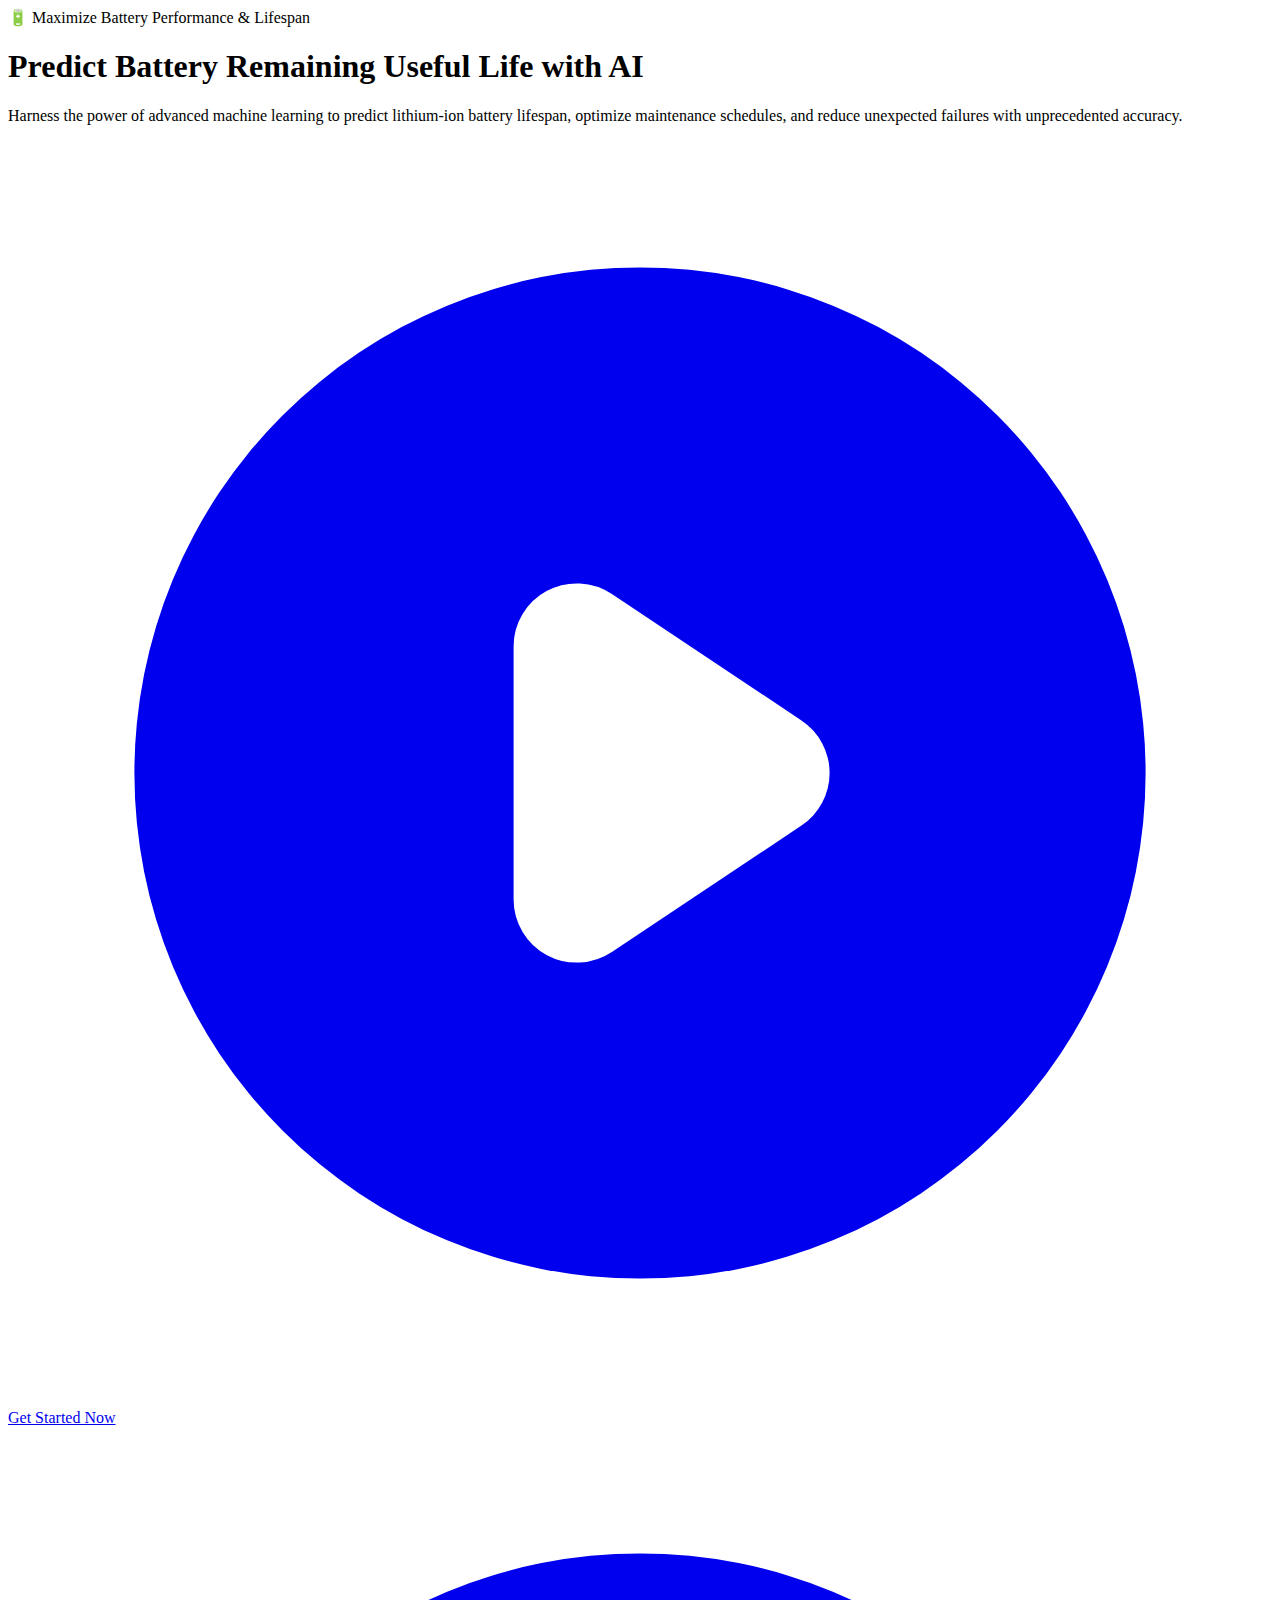
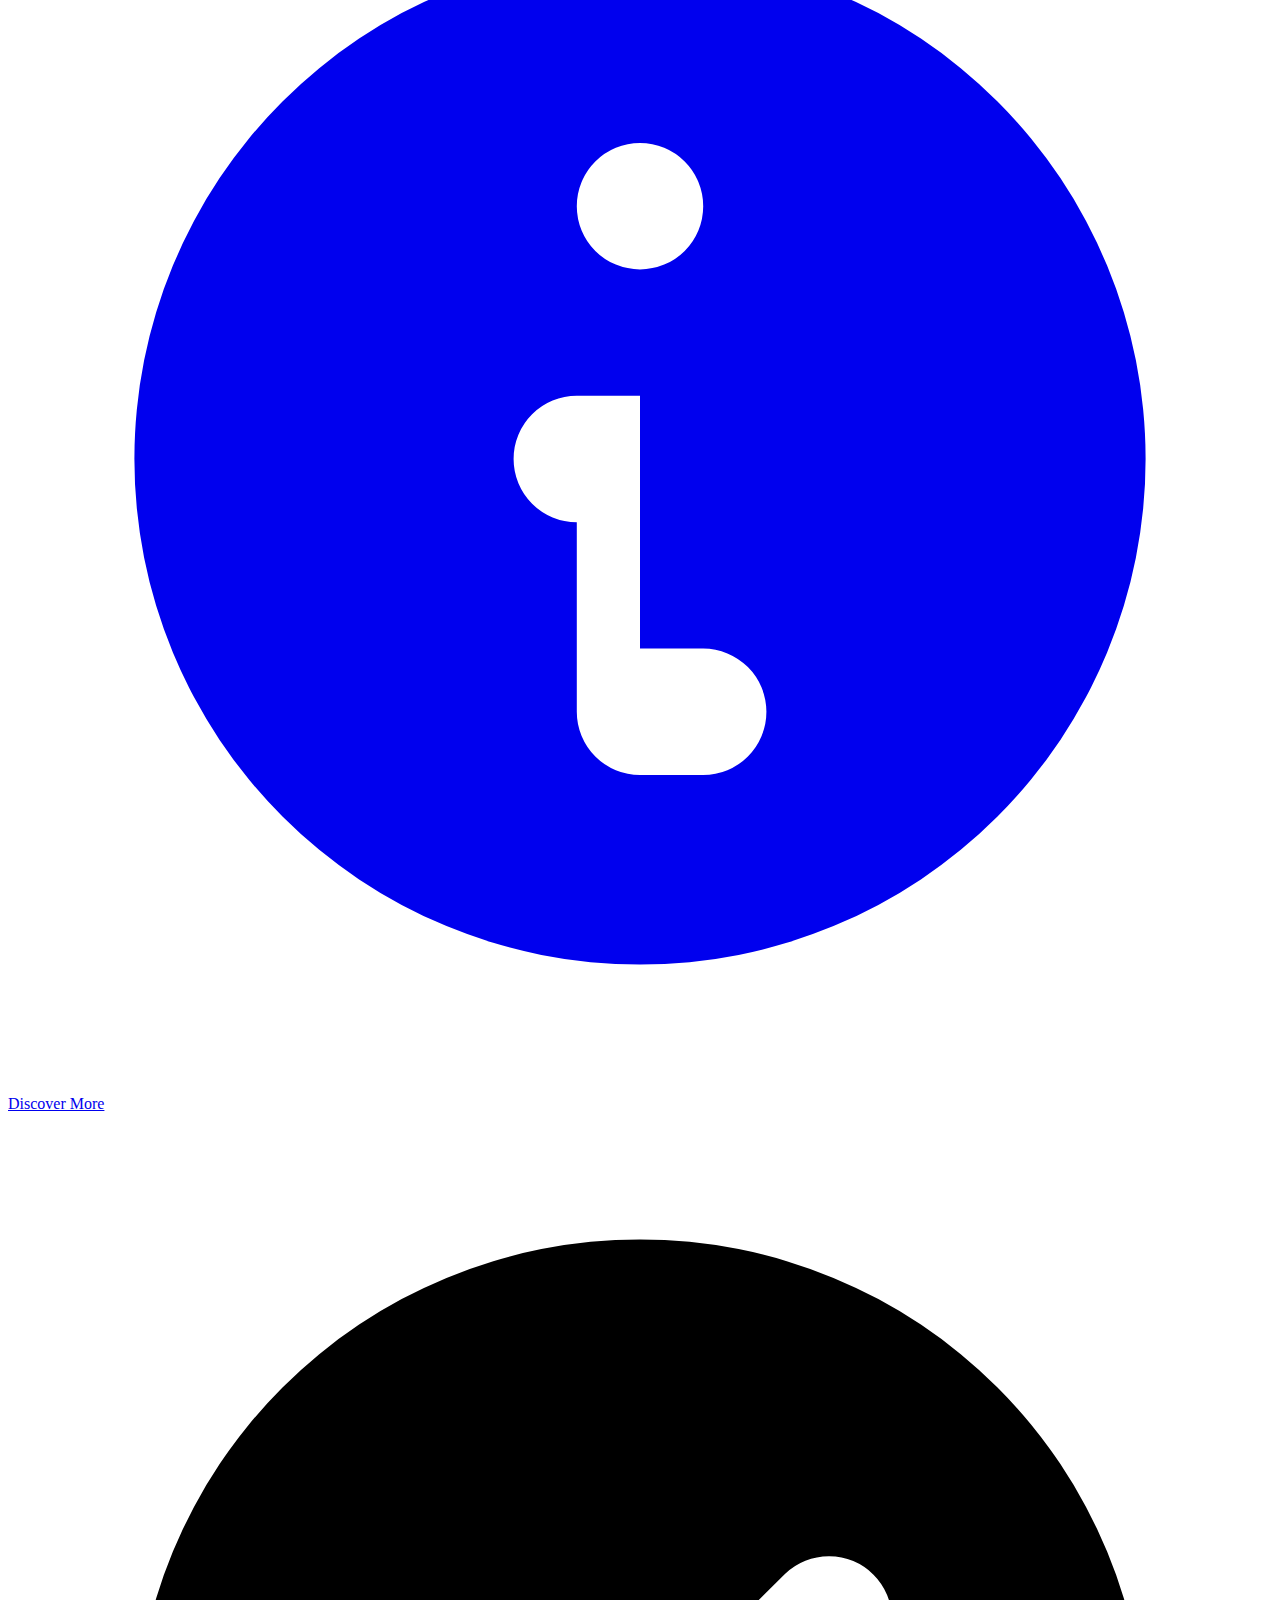
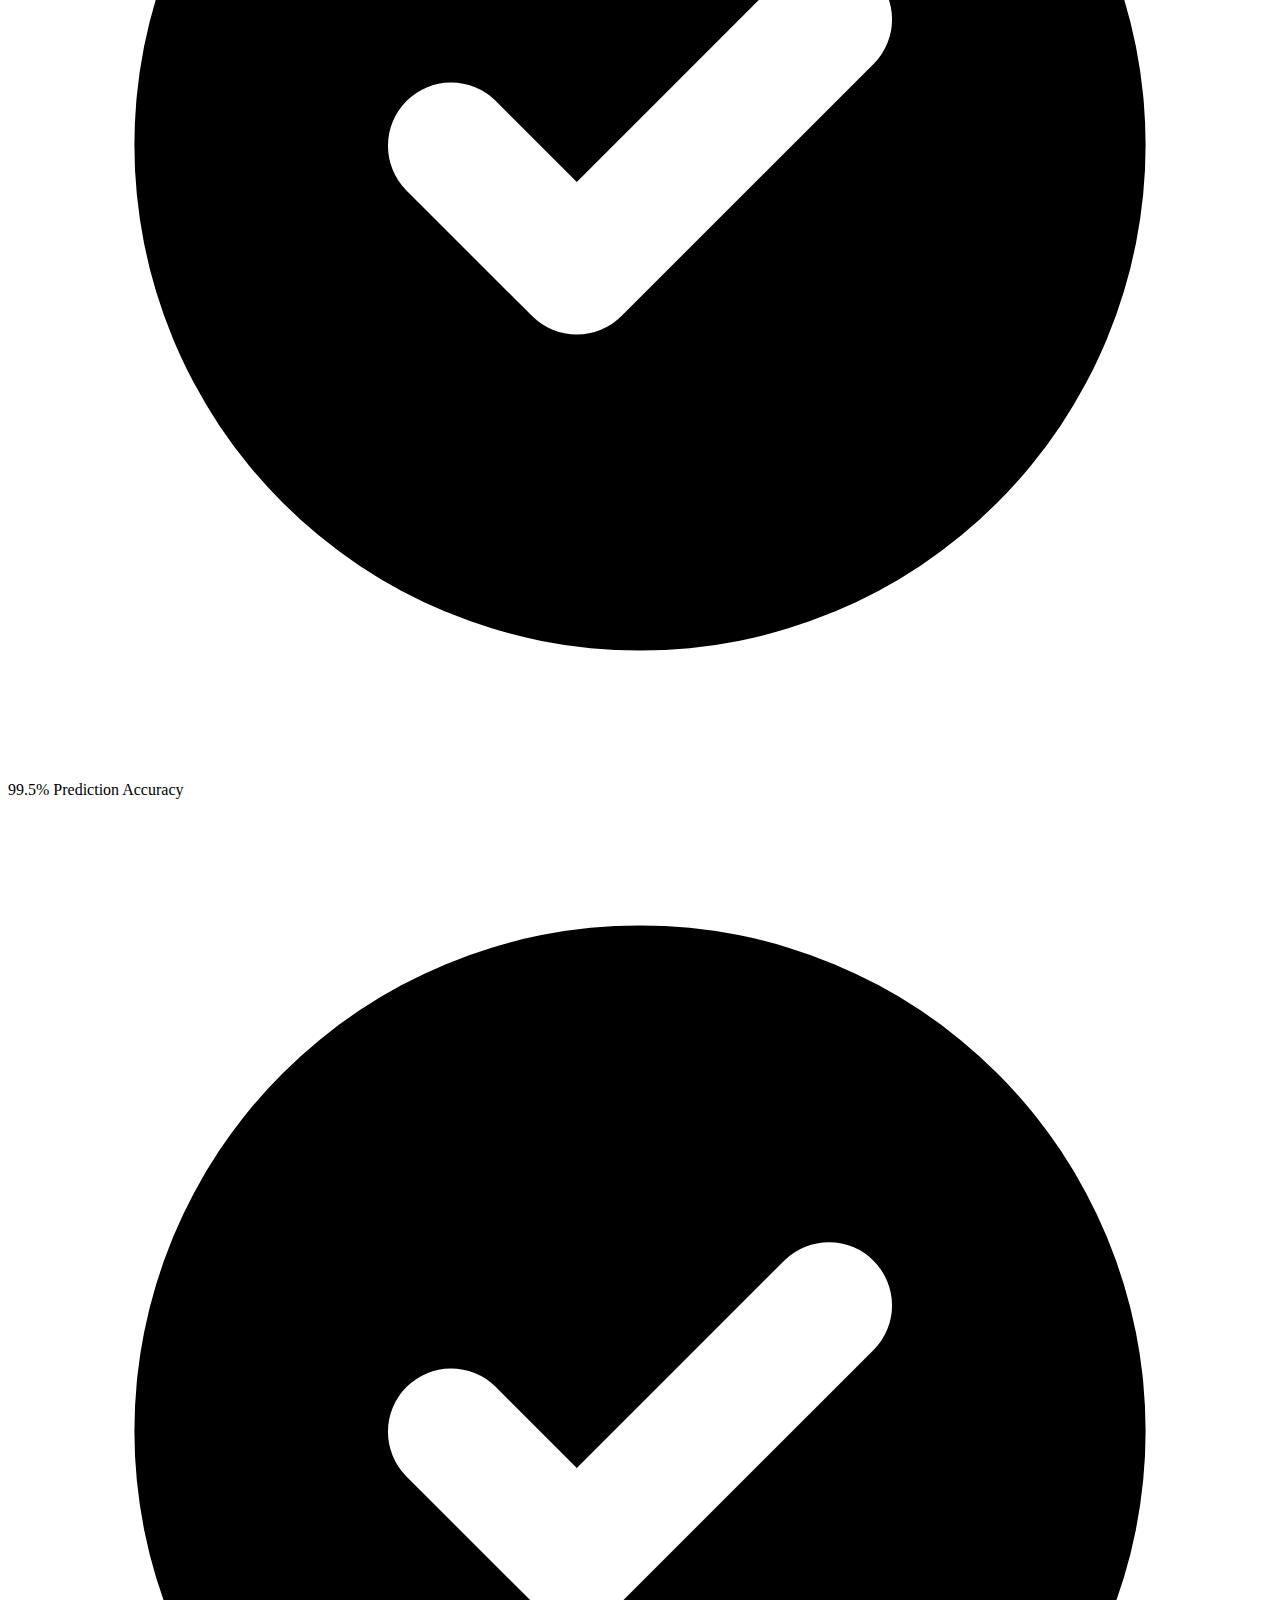
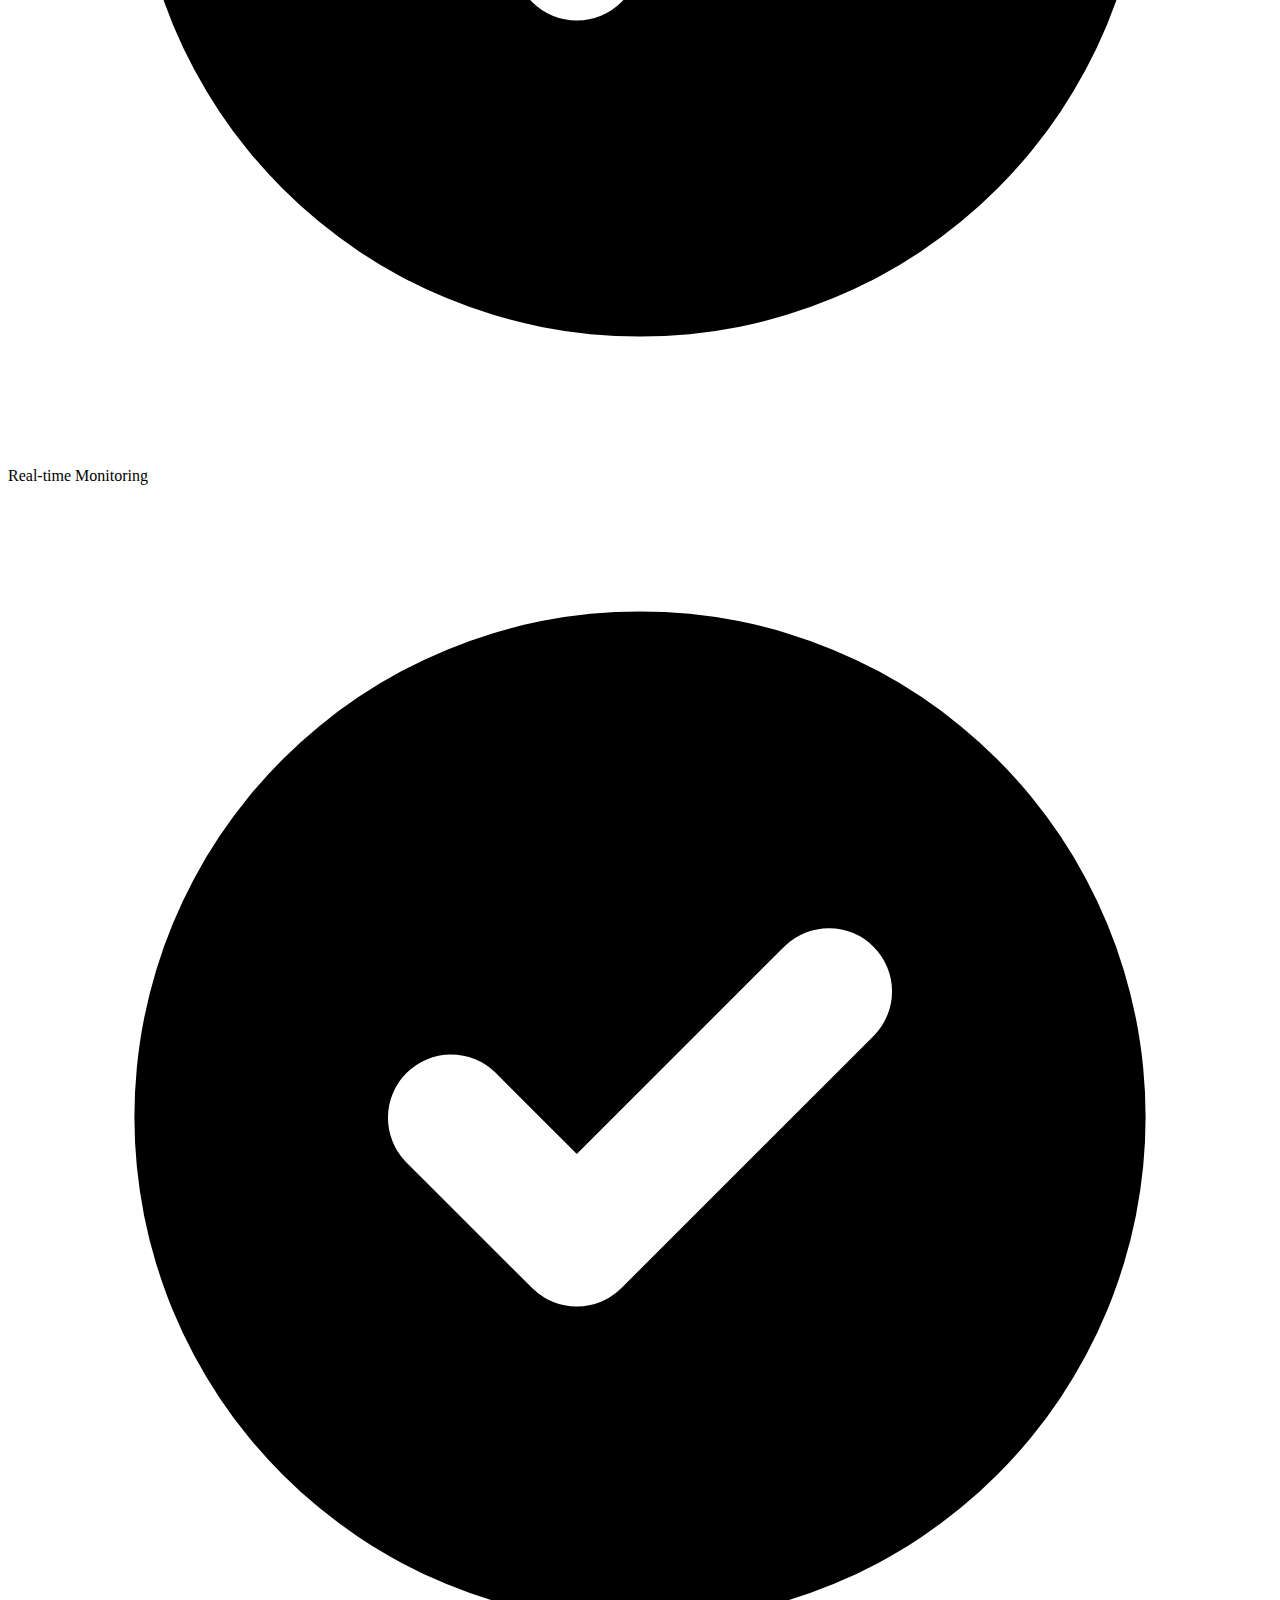
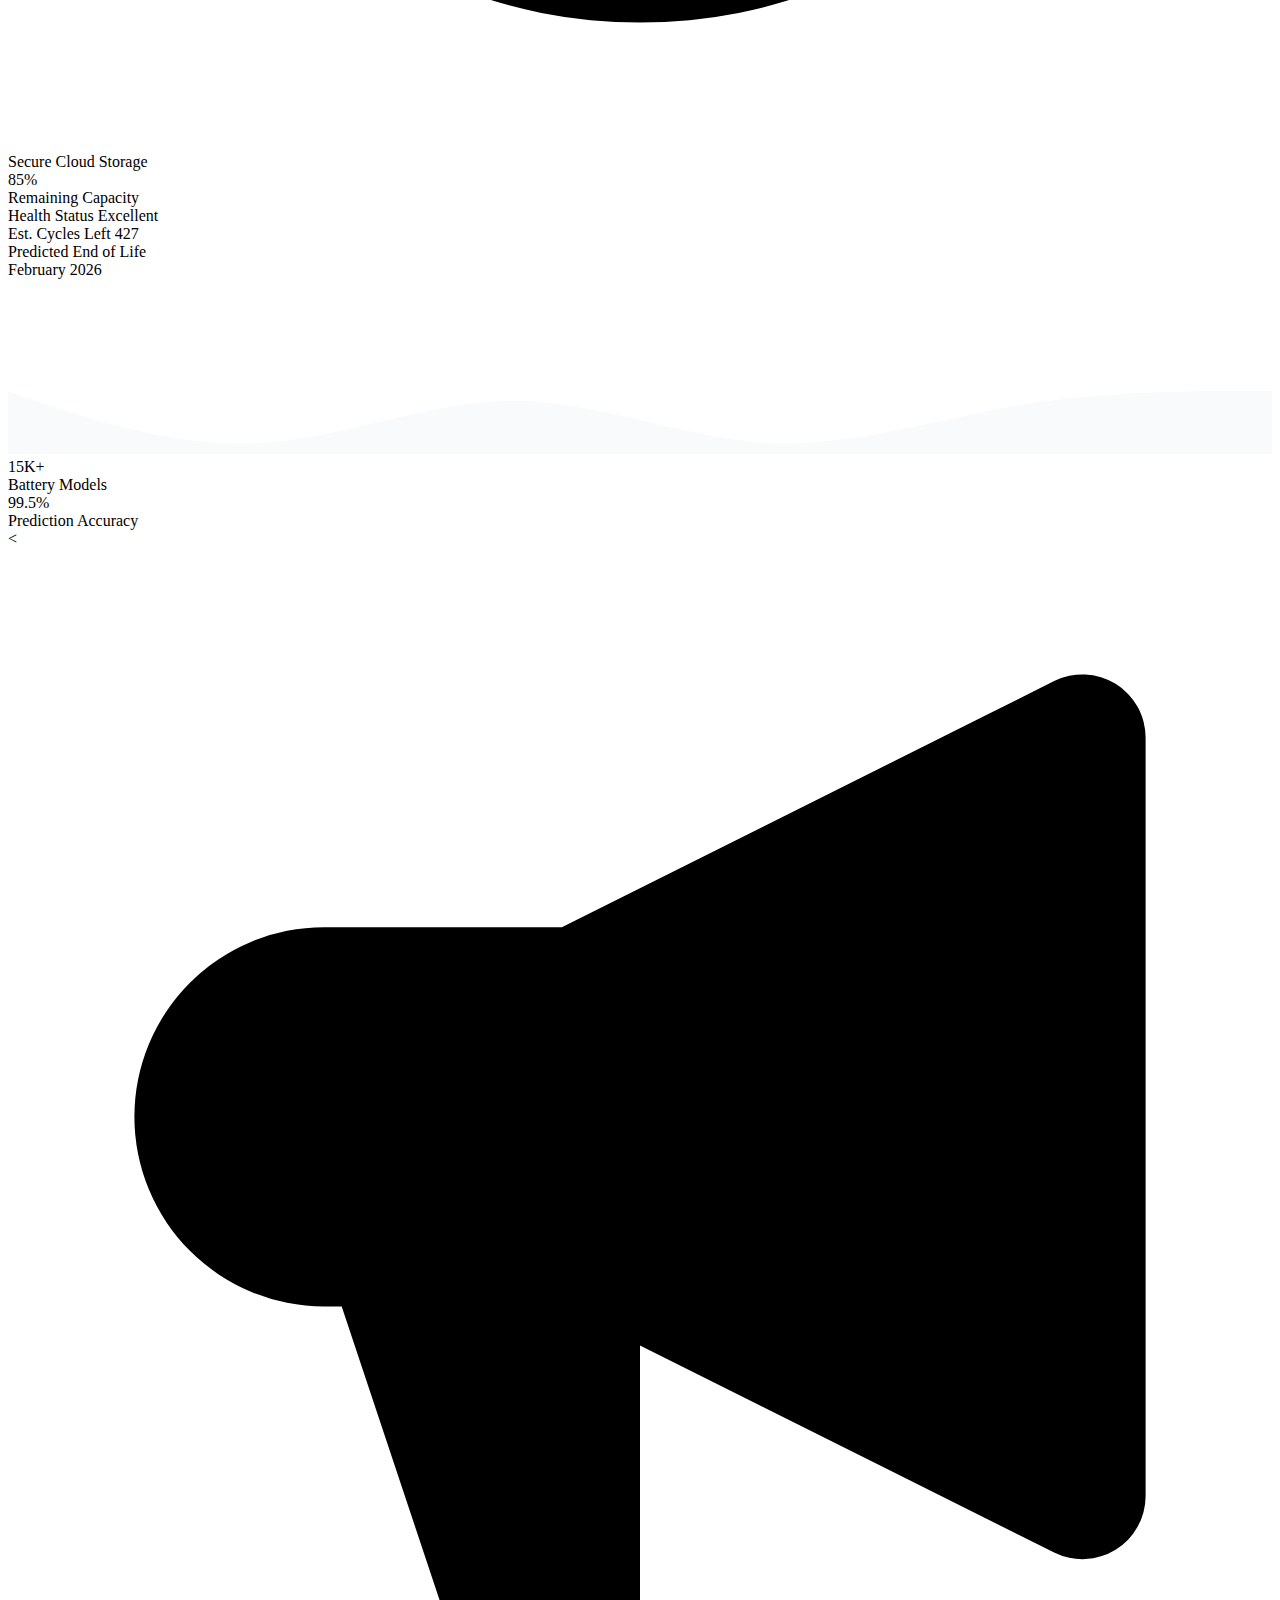
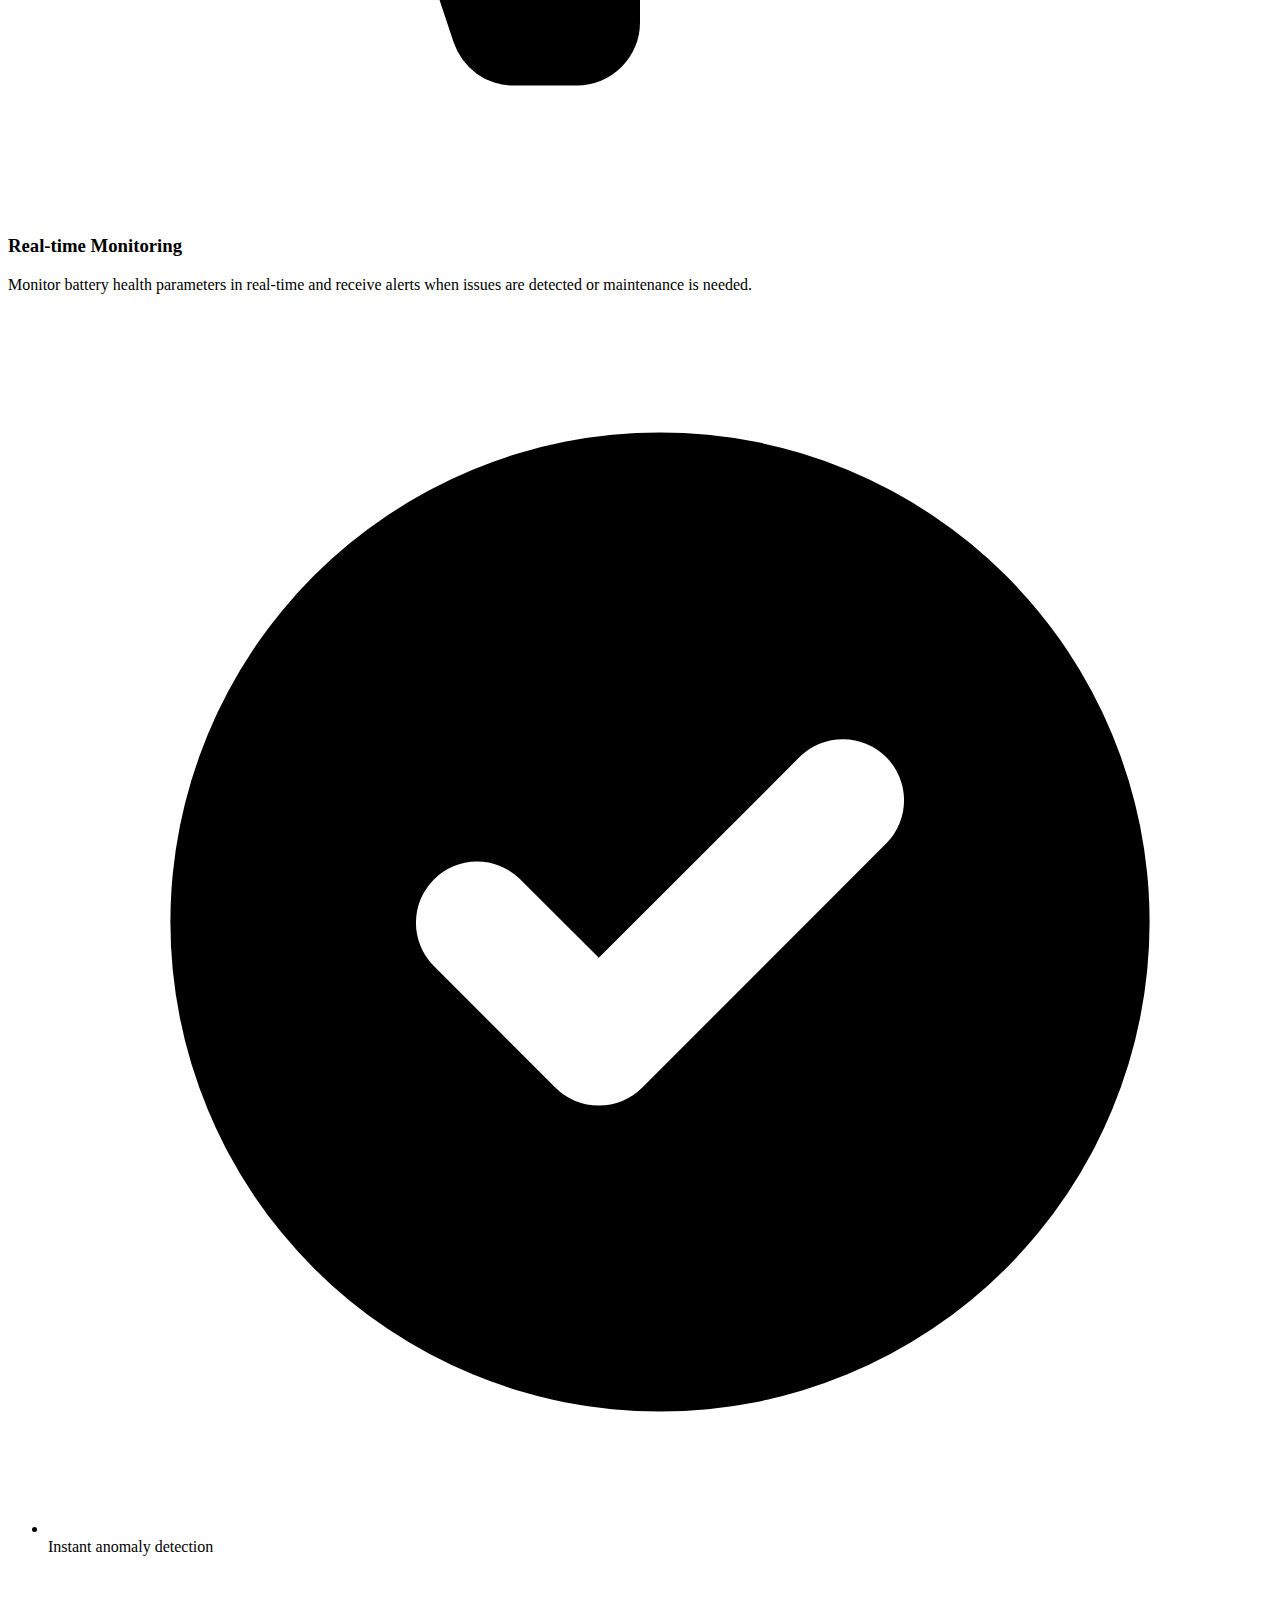
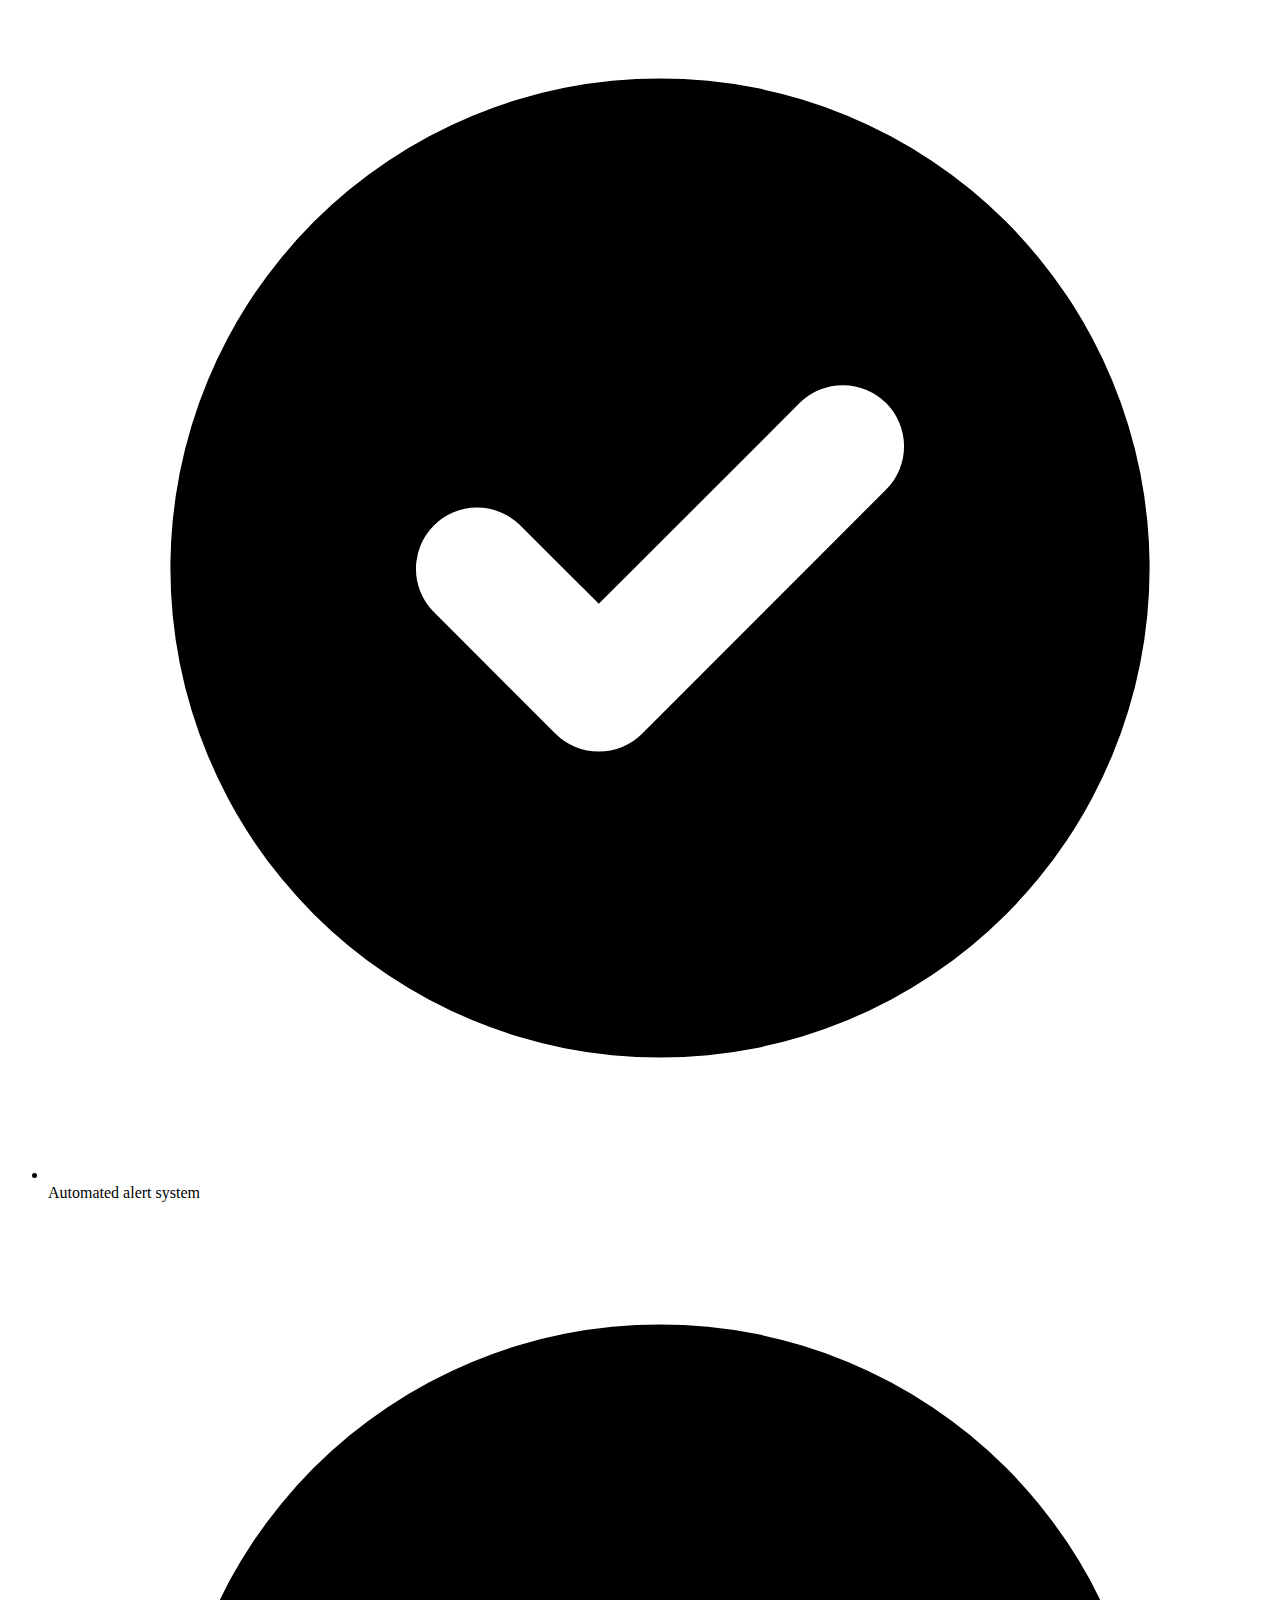
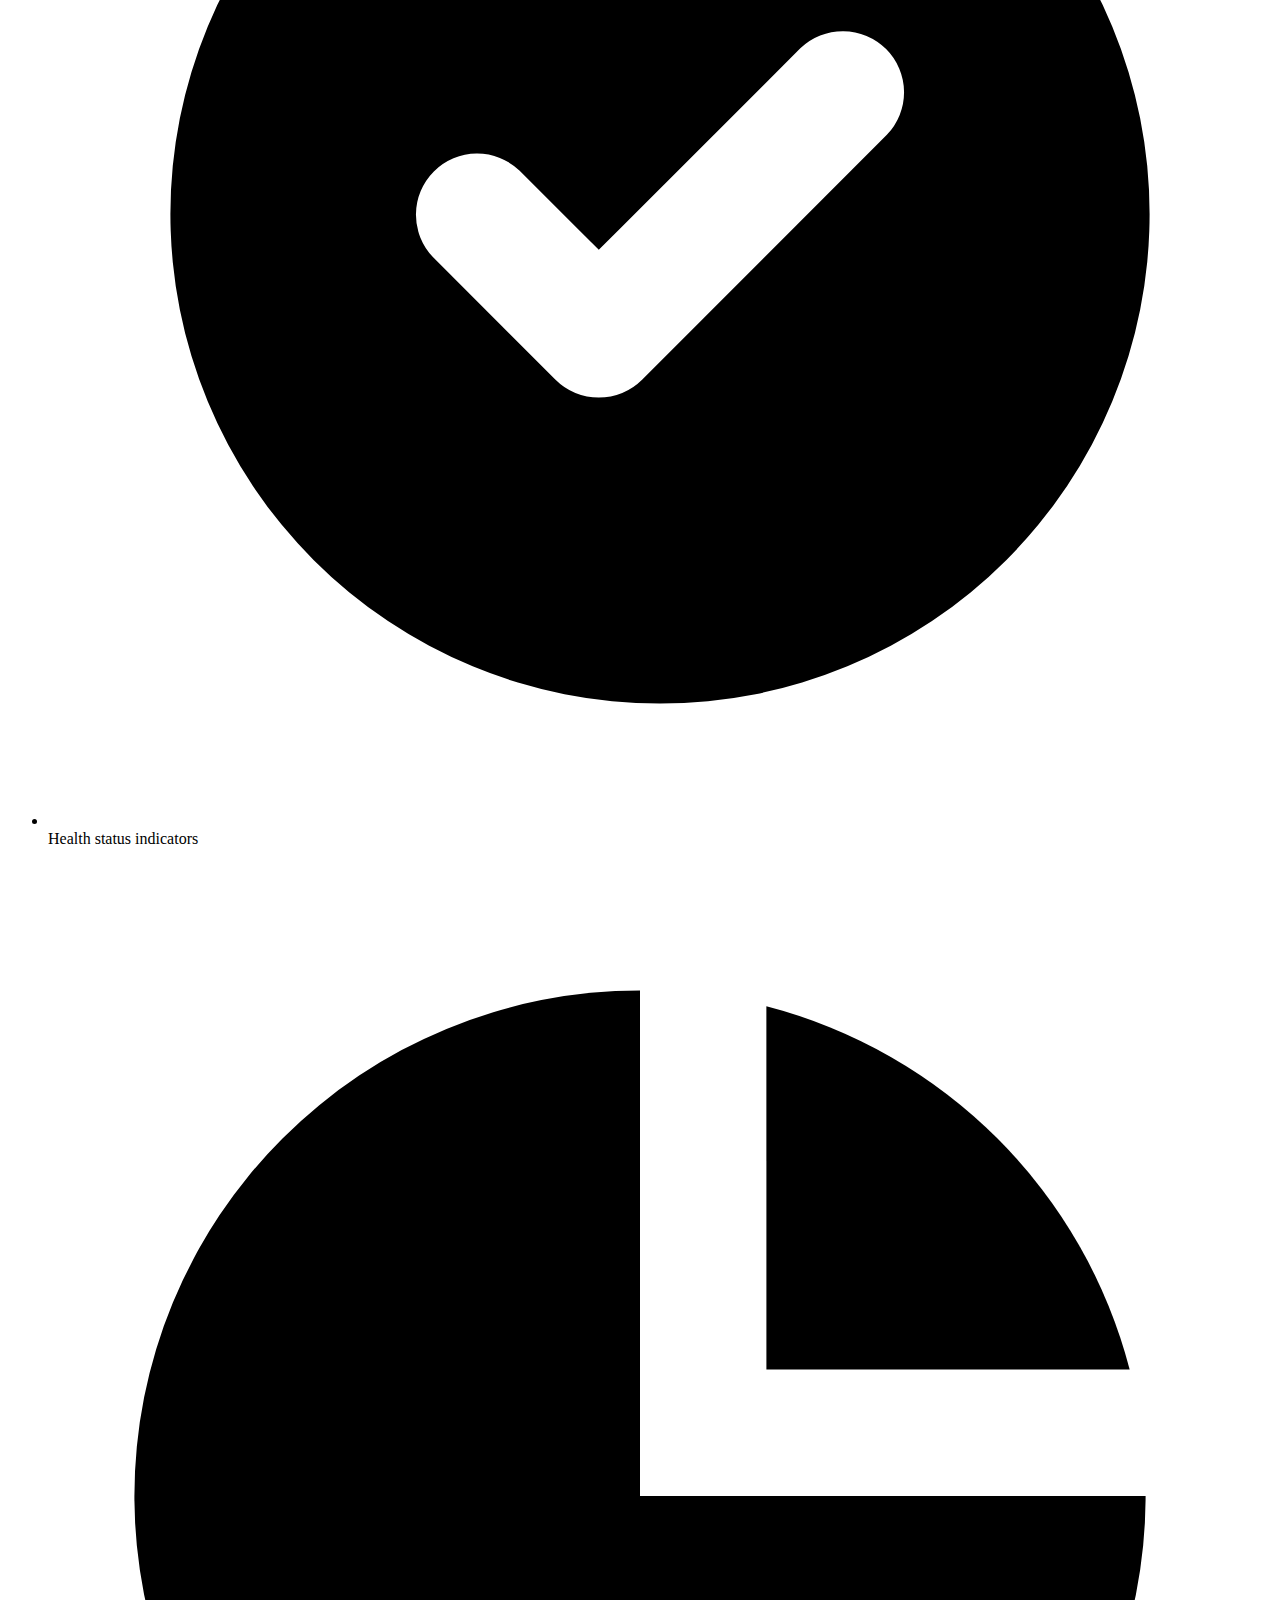
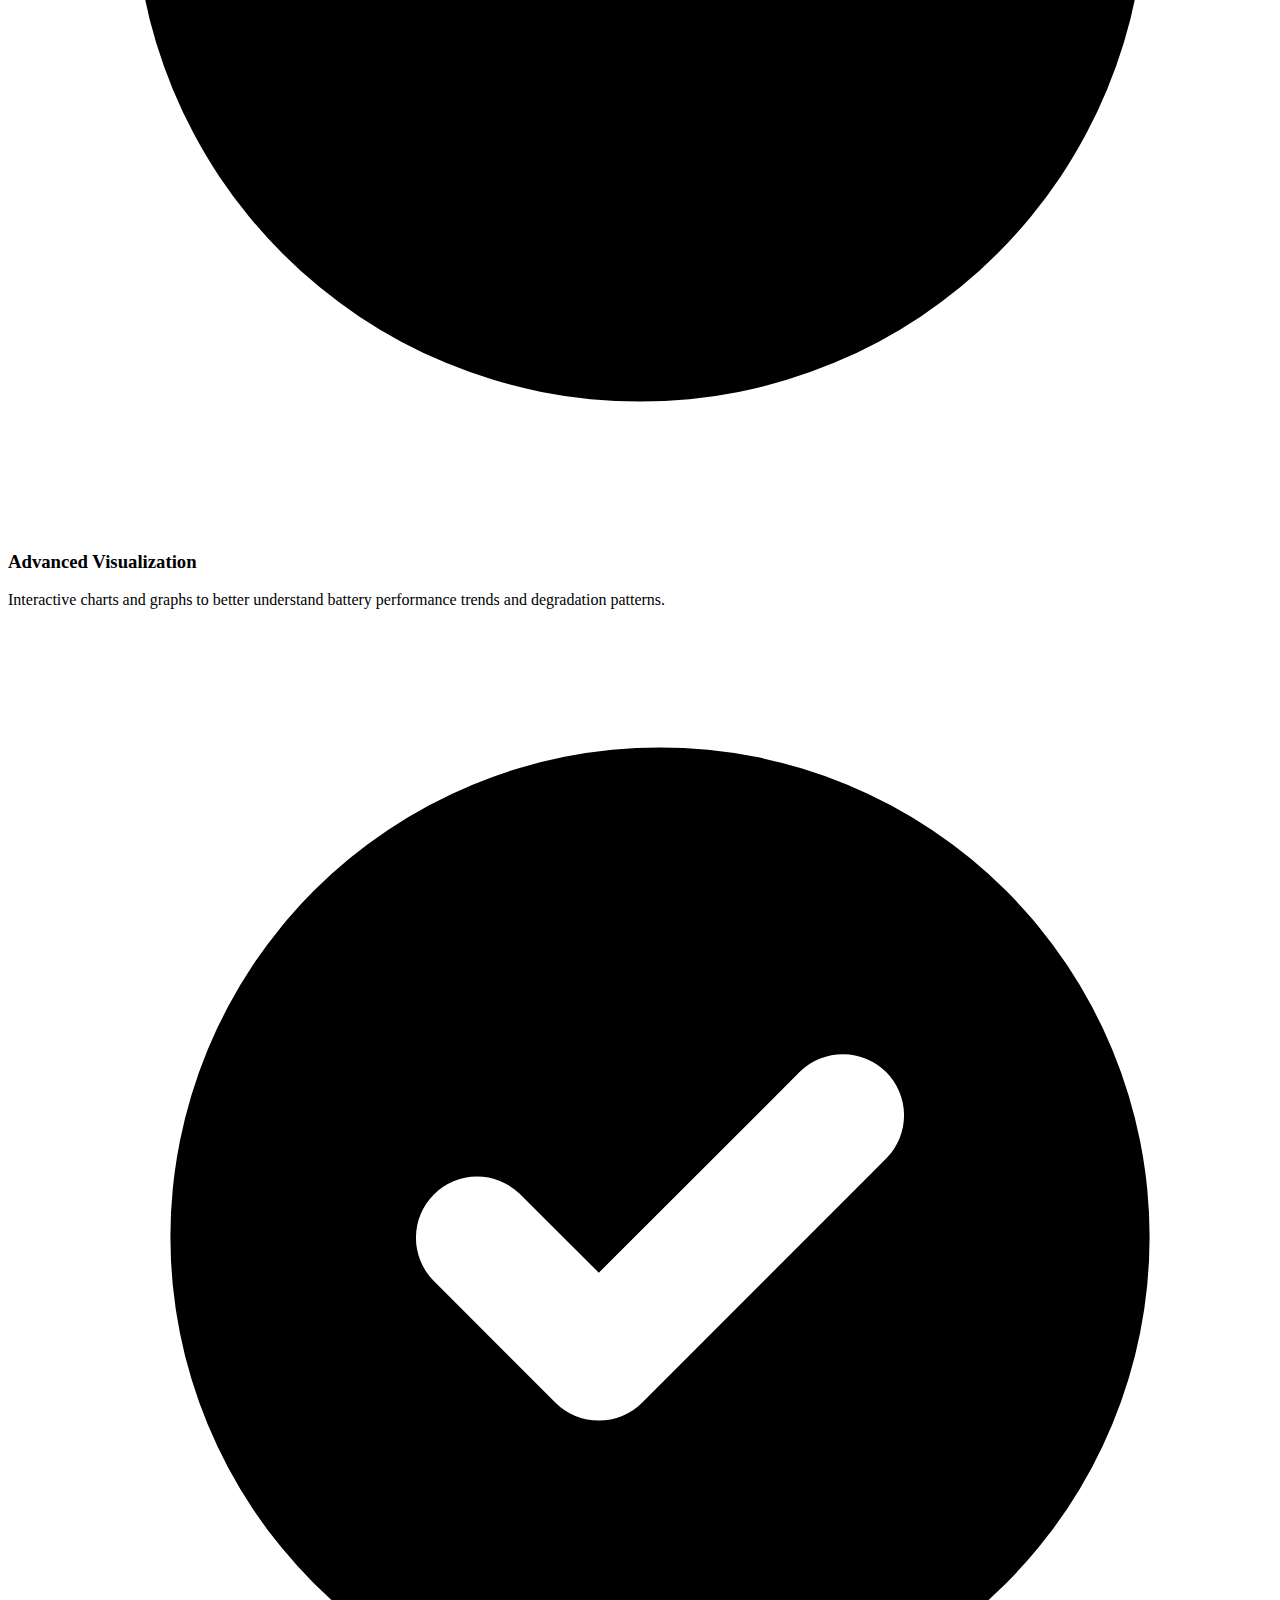
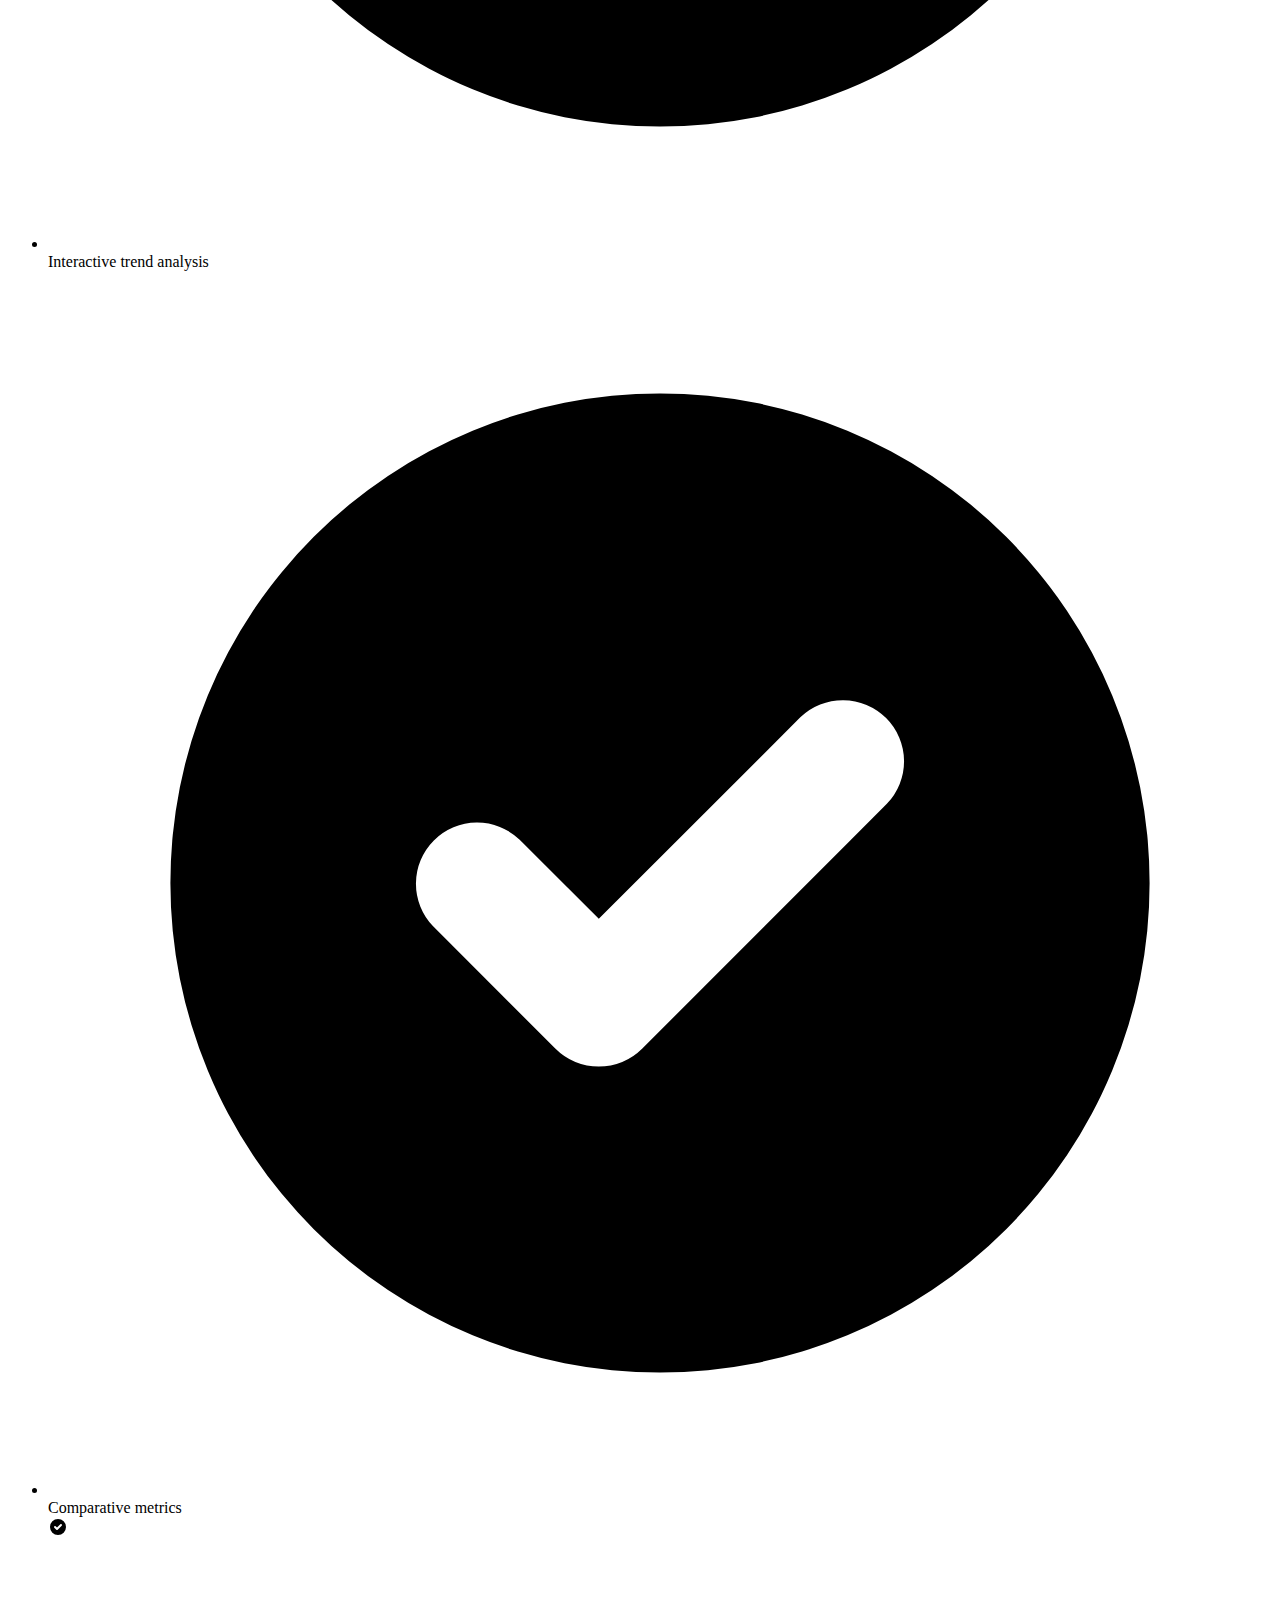
<file: templates/index.html>
<!DOCTYPE html>
<html lang="en">
<head>
    
        <!-- Animated Particles -->
        <div class="absolute inset-0 overflow-hidden">
            <div id="particles" class="w-full h-full opacity-20"></div>
        </div>
        
        <div class="container mx-auto px-4 py-20 relative z-10">
            <div class="flex flex-col-reverse lg:flex-row items-center">
                <div class="lg:w-1/2 mt-12 lg:mt-0">
                    <div class="max-w-xl">
                        <div class="inline-block px-3 py-1 bg-blue-800 bg-opacity-50 rounded-full text-blue-200 text-sm font-medium mb-4">
                            🔋 Maximize Battery Performance & Lifespan
                        </div>
                        <h1 class="text-4xl md:text-5xl lg:text-6xl font-bold leading-tight mb-6">
                            Predict Battery <span class="text-transparent bg-clip-text bg-gradient-to-r from-emerald-400 to-green-500">Remaining Useful Life</span> with AI
                        </h1>
                        <p class="text-lg text-blue-100 mb-8 leading-relaxed">
                            Harness the power of advanced machine learning to predict lithium-ion battery lifespan, optimize maintenance schedules, and reduce unexpected failures with unprecedented accuracy.
                        </p>
                        
                        <div class="flex flex-col sm:flex-row space-y-4 sm:space-y-0 sm:space-x-4 mb-8">
                            <a href="/login" class="px-8 py-4 bg-gradient-to-r from-emerald-500 to-green-500 rounded-xl text-white font-medium text-center hover:shadow-lg transform hover:-translate-y-1 transition-all flex items-center justify-center group">
                                <svg xmlns="http://www.w3.org/2000/svg" class="h-5 w-5 mr-2 group-hover:animate-pulse" viewBox="0 0 20 20" fill="currentColor">
                                    <path fill-rule="evenodd" d="M10 18a8 8 0 100-16 8 8 0 000 16zM9.555 7.168A1 1 0 008 8v4a1 1 0 001.555.832l3-2a1 1 0 000-1.664l-3-2z" clip-rule="evenodd" />
                                </svg>
                                Get Started Now
                            </a>
                            <a href="#learn-more" class="px-8 py-4 bg-transparent border-2 border-blue-300 rounded-xl text-white font-medium text-center hover:bg-blue-800 hover:bg-opacity-30 transition-all flex items-center justify-center">
                                <svg xmlns="http://www.w3.org/2000/svg" class="h-5 w-5 mr-2" viewBox="0 0 20 20" fill="currentColor">
                                    <path fill-rule="evenodd" d="M18 10a8 8 0 11-16 0 8 8 0 0116 0zm-7-4a1 1 0 11-2 0 1 1 0 012 0zM9 9a1 1 0 000 2v3a1 1 0 001 1h1a1 1 0 100-2h-1V9z" clip-rule="evenodd" />
                                </svg>
                                Discover More
                            </a>
                        </div>
                        
                        <div class="flex items-center space-x-4 text-sm text-blue-200">
                            <div class="flex items-center">
                                <svg xmlns="http://www.w3.org/2000/svg" class="h-5 w-5 text-emerald-400 mr-1" viewBox="0 0 20 20" fill="currentColor">
                                    <path fill-rule="evenodd" d="M10 18a8 8 0 100-16 8 8 0 000 16zm3.707-9.293a1 1 0 00-1.414-1.414L9 10.586 7.707 9.293a1 1 0 00-1.414 1.414l2 2a1 1 0 001.414 0l4-4z" clip-rule="evenodd" />
                                </svg>
                                99.5% Prediction Accuracy
                            </div>
                            <div class="flex items-center">
                                <svg xmlns="http://www.w3.org/2000/svg" class="h-5 w-5 text-emerald-400 mr-1" viewBox="0 0 20 20" fill="currentColor">
                                    <path fill-rule="evenodd" d="M10 18a8 8 0 100-16 8 8 0 000 16zm3.707-9.293a1 1 0 00-1.414-1.414L9 10.586 7.707 9.293a1 1 0 00-1.414 1.414l2 2a1 1 0 001.414 0l4-4z" clip-rule="evenodd" />
                                </svg>
                                Real-time Monitoring
                            </div>
                            <div class="flex items-center">
                                <svg xmlns="http://www.w3.org/2000/svg" class="h-5 w-5 text-emerald-400 mr-1" viewBox="0 0 20 20" fill="currentColor">
                                    <path fill-rule="evenodd" d="M10 18a8 8 0 100-16 8 8 0 000 16zm3.707-9.293a1 1 0 00-1.414-1.414L9 10.586 7.707 9.293a1 1 0 00-1.414 1.414l2 2a1 1 0 001.414 0l4-4z" clip-rule="evenodd" />
                                </svg>
                                Secure Cloud Storage
                            </div>
                        </div>
                    </div>
                </div>
                
                <div class="lg:w-1/2 flex justify-center">
                    <div class="relative">
                        <!-- Glowing background effect -->
                        <div class="absolute -inset-4 bg-gradient-to-r from-emerald-500 to-blue-500 rounded-full opacity-20 blur-xl animate-pulse"></div>
                        
                        <!-- Battery Visualization -->
                        <div class="relative w-64 h-96 battery-container">
                            <!-- Battery Body -->
                            <div class="absolute w-full h-[90%] bottom-0 rounded-2xl border-8 border-gray-200 bg-gray-100 bg-opacity-10 backdrop-blur-sm overflow-hidden shadow-lg">
                                <!-- Battery Level -->
                                <div id="batteryLevel" class="absolute w-full bottom-0 bg-gradient-to-t from-emerald-500 to-emerald-400 transition-all duration-700" style="height: 85%;">
                                    <!-- Bubbles Animation -->
                                    <div class="bubbles"></div>
                                </div>
                                
                                <!-- Stats Overlay -->
                                <div class="absolute inset-0 flex flex-col justify-center items-center p-4 text-white">
                                    <div id="batteryPercentage" class="text-5xl font-bold mb-2">85%</div>
                                    <div class="text-xl">Remaining Capacity</div>
                                    
                                    <div class="mt-6 w-full space-y-3">
                                        <div>
                                            <div class="flex justify-between text-sm">
                                                <span>Health Status</span>
                                                <span id="healthStatus" class="font-medium">Excellent</span>
                                            </div>
                                            <div class="w-full bg-white bg-opacity-20 rounded-full h-2 mt-1">
                                                <div id="healthBar" class="bg-emerald-400 h-2 rounded-full" style="width: 85%"></div>
                                            </div>
                                        </div>
                                        
                                        <div>
                                            <div class="flex justify-between text-sm">
                                                <span>Est. Cycles Left</span>
                                                <span id="cyclesLeft">427</span>
                                            </div>
                                            <div class="w-full bg-white bg-opacity-20 rounded-full h-2 mt-1">
                                                <div id="cyclesBar" class="bg-blue-400 h-2 rounded-full" style="width: 70%"></div>
                                            </div>
                                        </div>
                                    </div>
                                    
                                    <div class="mt-6 text-center">
                                        <div class="text-sm opacity-75">Predicted End of Life</div>
                                        <div id="eolDate" class="font-medium">February 2026</div>
                                    </div>
                                </div>
                            </div>
                            
                            <!-- Battery Terminal -->
                            <div class="absolute w-[40%] h-[5%] top-0 left-1/2 transform -translate-x-1/2 bg-gray-200 rounded-t-lg"></div>
                        </div>
                    </div>
                </div>
            </div>
        </div>
        
        <!-- Wave bottom -->
        <div class="absolute bottom-0 left-0 right-0">
            <svg xmlns="http://www.w3.org/2000/svg" viewBox="0 0 1440 200">
                <path fill="#f8fafc" fill-opacity="1" d="M0,128L48,144C96,160,192,192,288,186.7C384,181,480,139,576,138.7C672,139,768,181,864,186.7C960,192,1056,160,1152,144C1248,128,1344,128,1392,128L1440,128L1440,320L1392,320C1344,320,1248,320,1152,320C1056,320,960,320,864,320C768,320,672,320,576,320C480,320,384,320,288,320C192,320,96,320,48,320L0,320Z"></path>
            </svg>
        </div>
    </section>

    <!-- Stats Counter -->
    <section class="py-8">
        <div class="container mx-auto px-4">
            <div class="grid grid-cols-2 md:grid-cols-4 gap-6">
                <div class="bg-white p-6 rounded-xl shadow-md text-center transform hover:-translate-y-1 transition-all">
                    <div class="text-3xl md:text-4xl font-bold text-blue-900">15K+</div>
                    <div class="text-slate-600 mt-1">Battery Models</div>
                </div>
                <div class="bg-white p-6 rounded-xl shadow-md text-center transform hover:-translate-y-1 transition-all">
                    <div class="text-3xl md:text-4xl font-bold text-blue-900">99.5%</div>
                    <div class="text-slate-600 mt-1">Prediction Accuracy</div>
                </div>
                <
  </svg>
                                
                    <div class="p-1 bg-gradient-to-r from-emerald-500 to-green-600"></div>
                    <div class="p-6">
                        <div class="bg-emerald-100 rounded-xl w-14 h-14 flex items-center justify-center mb-5">
                            <svg xmlns="http://www.w3.org/2000/svg" class="h-8 w-8 text-emerald-600" viewBox="0 0 20 20" fill="currentColor">
                                <path fill-rule="evenodd" d="M18 3a1 1 0 00-1.447-.894L8.763 6H5a3 3 0 000 6h.28l1.771 5.316A1 1 0 008 18h1a1 1 0 001-1v-4.382l6.553 3.276A1 1 0 0018 15V3z" clip-rule="evenodd" />
                            </svg>
                        </div>
                        <h3 class="text-xl font-semibold text-blue-900 mb-3">Real-time Monitoring</h3>
                        <p class="text-slate-600 mb-4">Monitor battery health parameters in real-time and receive alerts when issues are detected or maintenance is needed.</p>
                        <ul class="space-y-2">
                            <li class="flex items-start">
                                <svg xmlns="http://www.w3.org/2000/svg" class="h-5 w-5 text-emerald-500 mr-2 mt-0.5" viewBox="0 0 20 20" fill="currentColor">
                                    <path fill-rule="evenodd" d="M10 18a8 8 0 100-16 8 8 0 000 16zm3.707-9.293a1 1 0 00-1.414-1.414L9 10.586 7.707 9.293a1 1 0 00-1.414 1.414l2 2a1 1 0 001.414 0l4-4z" clip-rule="evenodd" />
                                </svg>
                                Instant anomaly detection
                            </li>
                            <li class="flex items-start">
                                <svg xmlns="http://www.w3.org/2000/svg" class="h-5 w-5 text-emerald-500 mr-2 mt-0.5" viewBox="0 0 20 20" fill="currentColor">
                                    <path fill-rule="evenodd" d="M10 18a8 8 0 100-16 8 8 0 000 16zm3.707-9.293a1 1 0 00-1.414-1.414L9 10.586 7.707 9.293a1 1 0 00-1.414 1.414l2 2a1 1 0 001.414 0l4-4z" clip-rule="evenodd" />
                                </svg>
                                Automated alert system
                            </li>
                            <li class="flex items-start">
                                <svg xmlns="http://www.w3.org/2000/svg" class="h-5 w-5 text-emerald-500 mr-2 mt-0.5" viewBox="0 0 20 20" fill="currentColor">
                                    <path fill-rule="evenodd" d="M10 18a8 8 0 100-16 8 8 0 000 16zm3.707-9.293a1 1 0 00-1.414-1.414L9 10.586 7.707 9.293a1 1 0 00-1.414 1.414l2 2a1 1 0 001.414 0l4-4z" clip-rule="evenodd" />
                                </svg>
                                Health status indicators
                            </li>
                        </ul>
                    </div>
                </div>
                
                <!-- Feature 3 -->
                <div class="bg-white rounded-xl overflow-hidden shadow-md hover:shadow-lg transition-shadow feature-card">
                    <div class="p-1 bg-gradient-to-r from-purple-500 to-indigo-600"></div>
                    <div class="p-6">
                        <div class="bg-purple-100 rounded-xl w-14 h-14 flex items-center justify-center mb-5">
                            <svg xmlns="http://www.w3.org/2000/svg" class="h-8 w-8 text-purple-600" viewBox="0 0 20 20" fill="currentColor">
                                <path d="M2 10a8 8 0 018-8v8h8a8 8 0 11-16 0z" />
                                <path d="M12 2.252A8.014 8.014 0 0117.748 8H12V2.252z" />
                            </svg>
                        </div>
                        <h3 class="text-xl font-semibold text-blue-900 mb-3">Advanced Visualization</h3>
                        <p class="text-slate-600 mb-4">Interactive charts and graphs to better understand battery performance trends and degradation patterns.</p>
                        <ul class="space-y-2">
                            <li class="flex items-start">
                                <svg xmlns="http://www.w3.org/2000/svg" class="h-5 w-5 text-emerald-500 mr-2 mt-0.5" viewBox="0 0 20 20" fill="currentColor">
                                    <path fill-rule="evenodd" d="M10 18a8 8 0 100-16 8 8 0 000 16zm3.707-9.293a1 1 0 00-1.414-1.414L9 10.586 7.707 9.293a1 1 0 00-1.414 1.414l2 2a1 1 0 001.414 0l4-4z" clip-rule="evenodd" />
                                </svg>
                                Interactive trend analysis
                            </li>
                            <li class="flex items-start">
                                <svg xmlns="http://www.w3.org/2000/svg" class="h-5 w-5 text-emerald-500 mr-2 mt-0.5" viewBox="0 0 20 20" fill="currentColor">
                                    <path fill-rule="evenodd" d="M10 18a8 8 0 100-16 8 8 0 000 16zm3.707-9.293a1 1 0 00-1.414-1.414L9 10.586 7.707 9.293a1 1 0 00-1.414 1.414l2 2a1 1 0 001.414 0l4-4z" clip-rule="evenodd" />
                                </svg>
                                Comparative metrics
                            </li>
                            <li class="flex items-start">
                                <svg xmlns="http://www.w3.org/2000/svg" class="h-5 w-5 text-emerald-500 mr-2 mt-0.5" viewBox="http://www.w3.org/2000/svg" class="h-5 w-5 text-emerald-500 mr-2 mt-0.5" viewBox="0 0 20 20" fill="currentColor">
                                    <path fill-rule="evenodd" d="M10 18a8 8 0 100-16 8 8 0 000 16zm3.707-9.293a1 1 0 00-1.414-1.414L9 10.586 7.707 9.293a1 1 0 00-1.414 1.414l2 2a1 1 0 001.414 0l4-4z" clip-rule="evenodd" />
                                </svg>
                                Exportable reports
                            </li>
                        </ul>
                    </div>
                </div>
            </div>
        </div>
    </section>

    <!-- How it Works Section -->
    <section id="how-it-works" class="py-16 bg-gradient-to-b from-slate-50 to-slate-100">
        <div class="container mx-auto px-4">
            <div class="text-center max-w-3xl mx-auto mb-16">
                <div class="inline-block px-3 py-1 bg-indigo-100 rounded-full text-indigo-800 text-sm font-medium mb-4">
                    🔍 Process
                </div>
                <h2 class="text-3xl md:text-4xl font-bold text-blue-900 mb-6">How Battery RUL Prediction Works</h2>
                <p class="text-lg text-slate-600">Our advanced machine learning models analyze multiple parameters to accurately predict battery remaining useful life.</p>
            </div>
            
            <div class="grid grid-cols-1 md:grid-cols-3 gap-8 max-w-5xl mx-auto">
                <!-- Step 1 -->
                <div class="bg-white rounded-xl p-6 shadow-md relative step-card">
                    <div class="absolute -top-4 -left-4 w-10 h-10 rounded-full bg-blue-600 text-white flex items-center justify-center font-bold shadow-lg">
                        1
                    </div>
                    <div class="mb-5">
                        <svg xmlns="http://www.w3.org/2000/svg" class="h-12 w-12 text-blue-500" fill="none" viewBox="0 0 24 24" stroke="currentColor">
                            <path stroke-linecap="round" stroke-linejoin="round" stroke-width="2" d="M9 12h6m-6 4h6m2 5H7a2 2 0 01-2-2V5a2 2 0 012-2h5.586a1 1 0 01.707.293l5.414 5.414a1 1 0 01.293.707V19a2 2 0 01-2 2z" />
                        </svg>
                    </div>
                    <h3 class="text-xl font-semibold text-blue-900 mb-3">Data Collection</h3>
                    <p class="text-slate-600">Input key battery parameters such as discharge time, voltage characteristics, and charging behavior via our user-friendly interface.</p>
                </div>
                
                <!-- Step 2 -->
                <div class="bg-white rounded-xl p-6 shadow-md relative step-card">
                    <div class="absolute -top-4 -left-4 w-10 h-10 rounded-full bg-blue-600 text-white flex items-center justify-center font-bold shadow-lg">
                        2
                    </div>
                    <div class="mb-5">
                        <svg xmlns="http://www.w3.org/2000/svg" class="h-12 w-12 text-blue-500" fill="none" viewBox="0 0 24 24" stroke="currentColor">
                            <path stroke-linecap="round" stroke-linejoin="round" stroke-width="2" d="M19.428 15.428a2 2 0 00-1.022-.547l-2.387-.477a6 6 0 00-3.86.517l-.318.158a6 6 0 01-3.86.517L6.05 15.21a2 2 0 00-1.806.547M8 4h8l-1 1v5.172a2 2 0 00.586 1.414l5 5c1.26 1.26.367 3.414-1.415 3.414H4.828c-1.782 0-2.674-2.154-1.414-3.414l5-5A2 2 0 009 10.172V5L8 4z" />
                        </svg>
                    </div>
                    <h3 class="text-xl font-semibold text-blue-900 mb-3">ML Analysis</h3>
                    <p class="text-slate-600">Our advanced machine learning algorithms process the data through a specialized neural network trained on thousands of battery discharge patterns.</p>
                </div>
                
                <!-- Step 3 -->
                <div class="bg-white rounded-xl p-6 shadow-md relative step-card">
                    <div class="absolute -top-4 -left-4 w-10 h-10 rounded-full bg-blue-600 text-white flex items-center justify-center font-bold shadow-lg">
                        3
                    </div>
                    <div class="mb-5">
                        <svg xmlns="http://www.w3.org/2000/svg" class="h-12 w-12 text-blue-500" fill="none" viewBox="0 0 24 24" stroke="currentColor">
                            <path stroke-linecap="round" stroke-linejoin="round" stroke-width="2" d="M9 17v-2m3 2v-4m3 4v-6m2 10H7a2 2 0 01-2-2V5a2 2 0 012-2h5.586a1 1 0 01.707.293l5.414 5.414a1 1 0 01.293.707V19a2 2 0 01-2 2z" />
                        </svg>
                    </div>
                    <h3 class="text-xl font-semibold text-blue-900 mb-3">Visualized Results</h3>
                    <p class="text-slate-600">Receive detailed insights about your battery's remaining useful life with interactive visualizations and actionable recommendations.</p>
                </div>
            </div>
            
            <!-- Example Flow -->
            <div class="mt-16 max-w-4xl mx-auto bg-white rounded-xl shadow-md overflow-hidden hover:shadow-xl transition-shadow">
                <div class="md:flex">
                    <div class="md:w-1/2 bg-gradient-to-br from-blue-600 to-indigo-700 p-8 text-white">
                        <h3 class="text-2xl font-bold mb-4">Prediction Process</h3>
                        <p class="mb-6">Our system applies advanced recurrent neural networks to analyze temporal patterns in battery performance data.</p>
                        <ul class="space-y-3">
                            <li class="flex items-start">
                                <svg xmlns="http://www.w3.org/2000/svg" class="h-5 w-5 text-emerald-300 mr-2 mt-0.5" viewBox="0 0 20 20" fill="currentColor">
                                    <path fill-rule="evenodd" d="M10 18a8 8 0 100-16 8 8 0 000 16zM9.555 7.168A1 1 0 008 8v4a1 1 0 001.555.832l3-2a1 1 0 000-1.664l-3-2z" clip-rule="evenodd" />
                                </svg>
                                Analyzes cycle-by-cycle degradation
                            </li>
                            <li class="flex items-start">
                                <svg xmlns="http://www.w3.org/2000/svg" class="h-5 w-5 text-emerald-300 mr-2 mt-0.5" viewBox="0 0 20 20" fill="currentColor">
                                    <path fill-rule="evenodd" d="M10 18a8 8 0 100-16 8 8 0 000 16zM9.555 7.168A1 1 0 008 8v4a1 1 0 001.555.832l3-2a1 1 0 000-1.664l-3-2z" clip-rule="evenodd" />
                                </svg>
                                Identifies capacity fade patterns
                            </li>
                            <li class="flex items-start">
                                <svg xmlns="http://www.w3.org/2000/svg" class="h-5 w-5 text-emerald-300 mr-2 mt-0.5" viewBox="http://www.w3.org/2000/svg" class="h-5 w-5 text-emerald-300 mr-2 mt-0.5" viewBox="0 0 20 20" fill="currentColor">
                                    <path fill-rule="evenodd" d="M10 18a8 8 0 100-16 8 8 0 000 16zM9.555 7.168A1 1 0 008 8v4a1 1 0 001.555.832l3-2a1 1 0 000-1.664l-3-2z" clip-rule="evenodd" />
                                </svg>
                                Predicts future performance trends
                            </li>
                        </ul>
                    </div>
                    <div class="md:w-1/2 p-8">
                        <h3 class="text-xl font-semibold text-blue-900 mb-4">Key Metrics Analyzed</h3>
                        <div class="space-y-4">
                            <div>
                                <div class="flex justify-between items-center mb-1">
                                    <span class="text-sm font-medium text-slate-700">Discharge Time</span>
                                    <span class="text-sm text-slate-600">High Impact</span>
                                </div>
                                <div class="w-full bg-slate-200 rounded-full h-2">
                                    <div class="bg-blue-600 h-2 rounded-full" style="width: 90%"></div>
                                </div>
                            </div>
                            <div>
                                <div class="flex justify-between items-center mb-1">
                                    <span class="text-sm font-medium text-slate-700">Voltage Characteristics</span>
                                    <span class="text-sm text-slate-600">Medium Impact</span>
                                </div>
                                <div class="w-full bg-slate-200 rounded-full h-2">
                                    <div class="bg-blue-600 h-2 rounded-full" style="width: 75%"></div>
                                </div>
                            </div>
                            <div>
                                <div class="flex justify-between items-center mb-1">
                                    <span class="text-sm font-medium text-slate-700">Charging Behavior</span>
                                    <span class="text-sm text-slate-600">High Impact</span>
                                </div>
                                <div class="w-full bg-slate-200 rounded-full h-2">
                                    <div class="bg-blue-600 h-2 rounded-full" style="width: 85%"></div>
                                </div>
                            </div>
                            <div>
                                <div class="flex justify-between items-center mb-1">
                                    <span class="text-sm font-medium text-slate-700">Temperature Effects</span>
                                    <span class="text-sm text-slate-600">Medium Impact</span>
                                </div>
                                <div class="w-full bg-slate-200 rounded-full h-2">
                                    <div class="bg-blue-600 h-2 rounded-full" style="width: 70%"></div>
                                </div>
                            </div>
                        </div>
                    </div>
                </div>
            </div>
        </div>
    </section>

    <!-- Technology Stack -->
    <section id="tech-stack" class="py-16 bg-white">
        <div class="container mx-auto px-4">
            <div class="text-center max-w-3xl mx-auto mb-16">
                <div class="inline-block px-3 py-1 bg-blue-100 rounded-full text-blue-800 text-sm font-medium mb-4">
                    🛠️ Technology
                </div>
                <h2 class="text-3xl md:text-4xl font-bold text-blue-900 mb-6">Powered by Leading Technologies</h2>
                <p class="text-lg text-slate-600">Our platform combines cutting-edge technologies to deliver accurate and reliable battery health predictions.</p>
            </div>
            
            <div class="grid grid-cols-2 md:grid-cols-4 gap-8 max-w-5xl mx-auto">
                <!-- Flask -->
                <div class="bg-slate-50 p-6 rounded-xl shadow-md text-center tech-card relative">
                    <div class="h-16 flex items-center justify-center mb-4">
                        <svg xmlns="http://www.w3.org/2000/svg" class="h-12 w-12 text-blue-600" viewBox="0 0 20 20" fill="currentColor">
                            <path fill-rule="evenodd" d="M12.316 3.051a1 1 0 01.633 1.265l-4 12a1 1 0 11-1.898-.632l4-12a1 1 0 011.265-.633zM5.707 6.293a1 1 0 010 1.414L3.414 10l2.293 2.293a1 1 0 11-1.414 1.414l-3-3a1 1 0 010-1.414l3-3a1 1 0 011.414 0zm8.586 0a1 1 0 011.414 0l3 3a1 1 0 010 1.414l-3 3a1 1 0 11-1.414-1.414L16.586 10l-2.293-2.293a1 1 0 010-1.414z" clip-rule="evenodd" />
                        </svg>
                    </div>
                    <h3 class="text-lg font-semibold text-blue-900">Flask</h3>
                    <p class="text-slate-600 mt-2">Python web framework for building our API endpoints</p>
                </div>
                
                <!-- TensorFlow -->
                <div class="bg-slate-50 p-6 rounded-xl shadow-md text-center tech-card relative">
                    <div class="h-16 flex items-center justify-center mb-4">
                        <svg xmlns="http://www.w3.org/2000/svg" class="h-12 w-12 text-orange-500" viewBox="0 0 20 20" fill="currentColor">
                            <path d="M3 12v3c0 1.657 3.134 3 7 3s7-1.343 7-3v-3c0 1.657-3.134 3-7 3s-7-1.343-7-3z" />
                            <path d="M3 7v3c0 1.657 3.134 3 7 3s7-1.343 7-3V7c0 1.657-3.134 3-7 3S3 8.657 3 7z" />
                            <path d="M17 5c0 1.657-3.134 3-7 3S3 6.657 3 5s3.134-3 7-3 7 1.343 7 3z" />
                        </svg>
                    </div>
                    <h3 class="text-lg font-semibold text-blue-900">TensorFlow</h3>
                    <p class="text-slate-600 mt-2">Machine learning framework for our predictive models</p>
                </div>
                
                <!-- NumPy -->
                <div class="bg-slate-50 p-6 rounded-xl shadow-md text-center tech-card relative">
                    <div class="h-16 flex items-center justify-center mb-4">
                        <svg xmlns="http://www.w3.org/2000/svg" class="h-12 w-12 text-blue-800" viewBox="0 0 20 20" fill="currentColor">
                            <path fill-rule="evenodd" d="M3 4a1 1 0 011-1h12a1 1 0 110 2H4a1 1 0 01-1-1zm0 4a1 1 0 011-1h12a1 1 0 110 2H4a1 1 0 01-1-1zm0 4a1 1 0 011-1h12a1 1 0 110 2H4a1 1 0 01-1-1zm0 4a1 1 0 011-1h12a1 1 0 110 2H4a1 1 0 01-1-1z" clip-rule="evenodd" />
                        </svg>
                    </div>
                    <h3 class="text-lg font-semibold text-blue-900">NumPy</h3>
                    <p class="text-slate-600 mt-2">Scientific computing for numerical operations</p>
                </div>
                
                <!-- Tailwind CSS -->
                <div class="bg-slate-50 p-6 rounded-xl shadow-md text-center tech-card relative">
                    <div class="h-16 flex items-center justify-center mb-4">
                        <svg xmlns="http://www.w3.org/2000/svg" class="h-12 w-12 text-teal-500" viewBox="0 0 20 20" fill="currentColor">
                            <path fill-rule="evenodd" d="M4 2a2 2 0 00-2 2v11a3 3 0 106 0V4a2 2 0 00-2-2H4zm1 14a1 1 0 100-2 1 1 0 000 2zm5-1.757l4.9-4.9a2 2 0 000-2.828L13.485 5.1a2 2 0 00-2.828 0L10 5.757v8.486zM16 18H9.071l6-6H16a2 2 0 012 2v2a2 2 0 01-2 2z" clip-rule="evenodd" />
                        </svg>
                    </div>
                    <h3 class="text-lg font-semibold text-blue-900">Tailwind CSS</h3>
                    <p class="text-slate-600 mt-2">Utility-first CSS framework for modern UI</p>
                </div>
            </div>
        </div>
    </section>

    <!-- CTA Section -->
    <section class="py-16 bg-gradient-to-r from-blue-900 to-indigo-900 text-white relative overflow-hidden">
        <!-- Background Particles -->
        <div class="absolute inset-0">
            <div id="cta-particles" class="w-full h-full opacity-20"></div>
        </div>
        
        <div class="container mx-auto px-4 relative z-10">
            <div class="max-w-4xl mx-auto text-center">
                <h2 class="text-3xl md:text-4xl font-bold mb-6">Ready to Optimize Your Battery Management?</h2>
                <p class="text-xl text-blue-100 mb-8">Join thousands of users who are making data-driven decisions about their battery systems using our AI-powered platform.</p>
                
                <div class="flex flex-col sm:flex-row justify-center space-y-4 sm:space-y-0 sm:space-x-4">
                    <a href="/register" class="px-8 py-4 bg-gradient-to-r from-emerald-500 to-green-500 rounded-xl text-white font-medium hover:shadow-lg transform hover:-translate-y-1 transition-all flex items-center justify-center">
                        <svg xmlns="http://www.w3.org/2000/svg" class="h-5 w-5 mr-2" viewBox="0 0 20 20" fill="currentColor">
                            <path d="M8 9a3 3 0 100-6 3 3 0 000 6zM8 11a6 6 0 016 6H2a6 6 0 016-6zM16 7a1 1 0 10-2 0v1h-1a1 1 0 100 2h1v1a1 1 0 102 0v-1h1a1 1 0 100-2h-1V7z" />
                        </svg>
                        Create Free Account
                    </a>
                    <a href="/login" class="px-8 py-4 bg-transparent border-2 border-white rounded-xl text-white font-medium hover:bg-white hover:text-indigo-900 transition-all flex items-center justify-center">
                        <svg xmlns="http://www.w3.org/2000/svg" class="h-5 w-5 mr-2" viewBox="0 0 20 20" fill="currentColor">
                            <path fill-rule="evenodd" d="M3 3a1 1 0 011 1v12a1 1 0 11-2 0V4a1 1 0 011-1zm7.707 3.293a1 1 0 010 1.414L9.414 9H17a1 1 0 110 2H9.414l1.293 1.293a1 1 0 01-1.414 1.414l-3-3a1 1 0 010-1.414l3-3a1 1 0 011.414 0z" clip-rule="evenodd" />
                        </svg>
                        Sign In
                    </a>
                </div>
            </div>
        </div>
    </section>

    <!-- Footer -->
    <footer class="bg-slate-900 text-white py-12">
        <div class="container mx-auto px-4">
            <div class="grid grid-cols-1 md:grid-cols-4 gap-8">
                <div>
                    <div class="flex items-center space-x-2 mb-4">
                        <svg xmlns="http://www.w3.org/2000/svg" class="h-8 w-8 text-green-400" viewBox="0 0 20 20" fill="currentColor">
                            <path d="M13 7H7v6h6V7z" />
                            <path fill-rule="evenodd" d="M7 2a1 1 0 00-.707 1.707L7 4.414v1.586H5a1 1 0 00-1 1v9a1 1 0 001 1h10a1 1 0 001-1V7a1 1 0 00-1-1h-2V4.414l.707-.707A1 1 0 0013 2H7zm2 6h2v4H9V8z" clip-rule="evenodd" />
                        </svg>
                        <span class="text-lg font-bold">BatteryLife Predictor</span>
                    </div>
                    <p class="text-slate-400 mb-4">Advanced battery lifecycle predictions powered by machine learning.</p>
                    <div class="flex space-x-4">
                        <a href="#" class="text-slate-400 hover:text-white transition-colors">
                            <svg class="h-6 w-6" fill="currentColor" viewBox="0 0 24 24" aria-hidden="true">
                                <path fill-rule="evenodd" d="M22 12c0-5.523-4.477-10-10-10S2 6.477 2 12c0 4.991 3.657 9.128 8.438 9.878v-6.987h-2.54V12h2.54V9.797c0-2.506 1.492-3.89 3.777-3.89 1.094 0 2.238.195 2.238.195v2.46h-1.26c-1.243 0-1.63.771-1.63 1.562V12h2.773l-.443 2.89h-2.33v6.988C18.343 21.128 22 16.991 22 12z" clip-rule="evenodd" />
                            </svg>
                        </a>
                        <a href="#" class="text-slate-400 hover:text-white transition-colors">
                            <svg class="h-6 w-6" fill="currentColor" viewBox="0 0 24 24" aria-hidden="true">
                                <path d="M8.29 20.251c7.547 0 11.675-6.253 11.675-11.675 0-.178 0-.355-.012-.53A8.348 8.348 0 0022 5.92a8.19 8.19 0 01-2.357.646 4.118 4.118 0 001.804-2.27 8.224 8.224 0 01-2.605.996 4.107 4.107 0 00-6.993 3.743 11.65 11.65 0 01-8.457-4.287 4.106 4.106 0 001.27 5.477A4.072 4.072 0 012.8 9.713v.052a4.105 4.105 0 003.292 4.022 4.095 4.095 0 01-1.853.07 4.108 4.108 0 003.834 2.85A8.233 8.233 0 012 18.407a11.616 11.616 0 006.29 1.84" />
                            </svg>
                        </a>
                        <a href="#" class="text-slate-400 hover:text-white transition-colors">
                            <svg class="h-6 w-6" fill="currentColor" viewBox="0 0 24 24" aria-hidden="true">
                                <path fill-rule="evenodd" d="M12 2C6.477 2 2 6.484 2 12.017c0 4.425 2.865 8.18 6.839 9.504.5.092.682-.217.682-.483 0-.237-.008-.868-.013-1.703-2.782.605-3.369-1.343-3.369-1.343-.454-1.158-1.11-1.466-1.11-1.466-.908-.62.069-.608.069-.608 1.003.07 1.531 1.032 1.531 1.032.892 1.53 2.341 1.088 2.91.832.092-.647.35-1.088.636-1.338-2.22-.253-4.555-1.113-4.555-4.951 0-1.093.39-1.988 1.029-2.688-.103-.253-.446-1.272.098-2.65 0 0 .84-.27 2.75 1.026A9.564 9.564 0 0112 6.844c.85.004 1.705.115 2.504.337 1.909-1.296 2.747-1.027 2.747-1.027.546 1.379.202 2.398.1 2.651.64.7 1.028 1.595 1.028 2.688 0 3.848-2.339 4.695-4.566 4.943.359.309.678.92.678 1.855 0 1.338-.012 2.419-.012 2.747 0 .268.18.58.688.482A10.019 10.019 0 0022 12.017C22 6.484 17.522 2 12 2z" clip-rule="evenodd" />
                            </svg>
                        </a>
                    </div>
                </div>
                
                <div>
                    <h3 class="text-lg font-bold mb-4">Navigation</h3>
                    <ul class="space-y-2">
                        <li><a href="/" class="text-slate-400 hover:text-white transition-colors">Home</a></li>
                        <li><a href="#features" class="text-slate-400 hover:text-white transition-colors">Features</a></li>
                        <li><a href="#how-it-works" class="text-slate-400 hover:text-white transition-colors">How It Works</a></li>
                        <li><a href="#tech-stack" >
</body>
</html>
</file>
